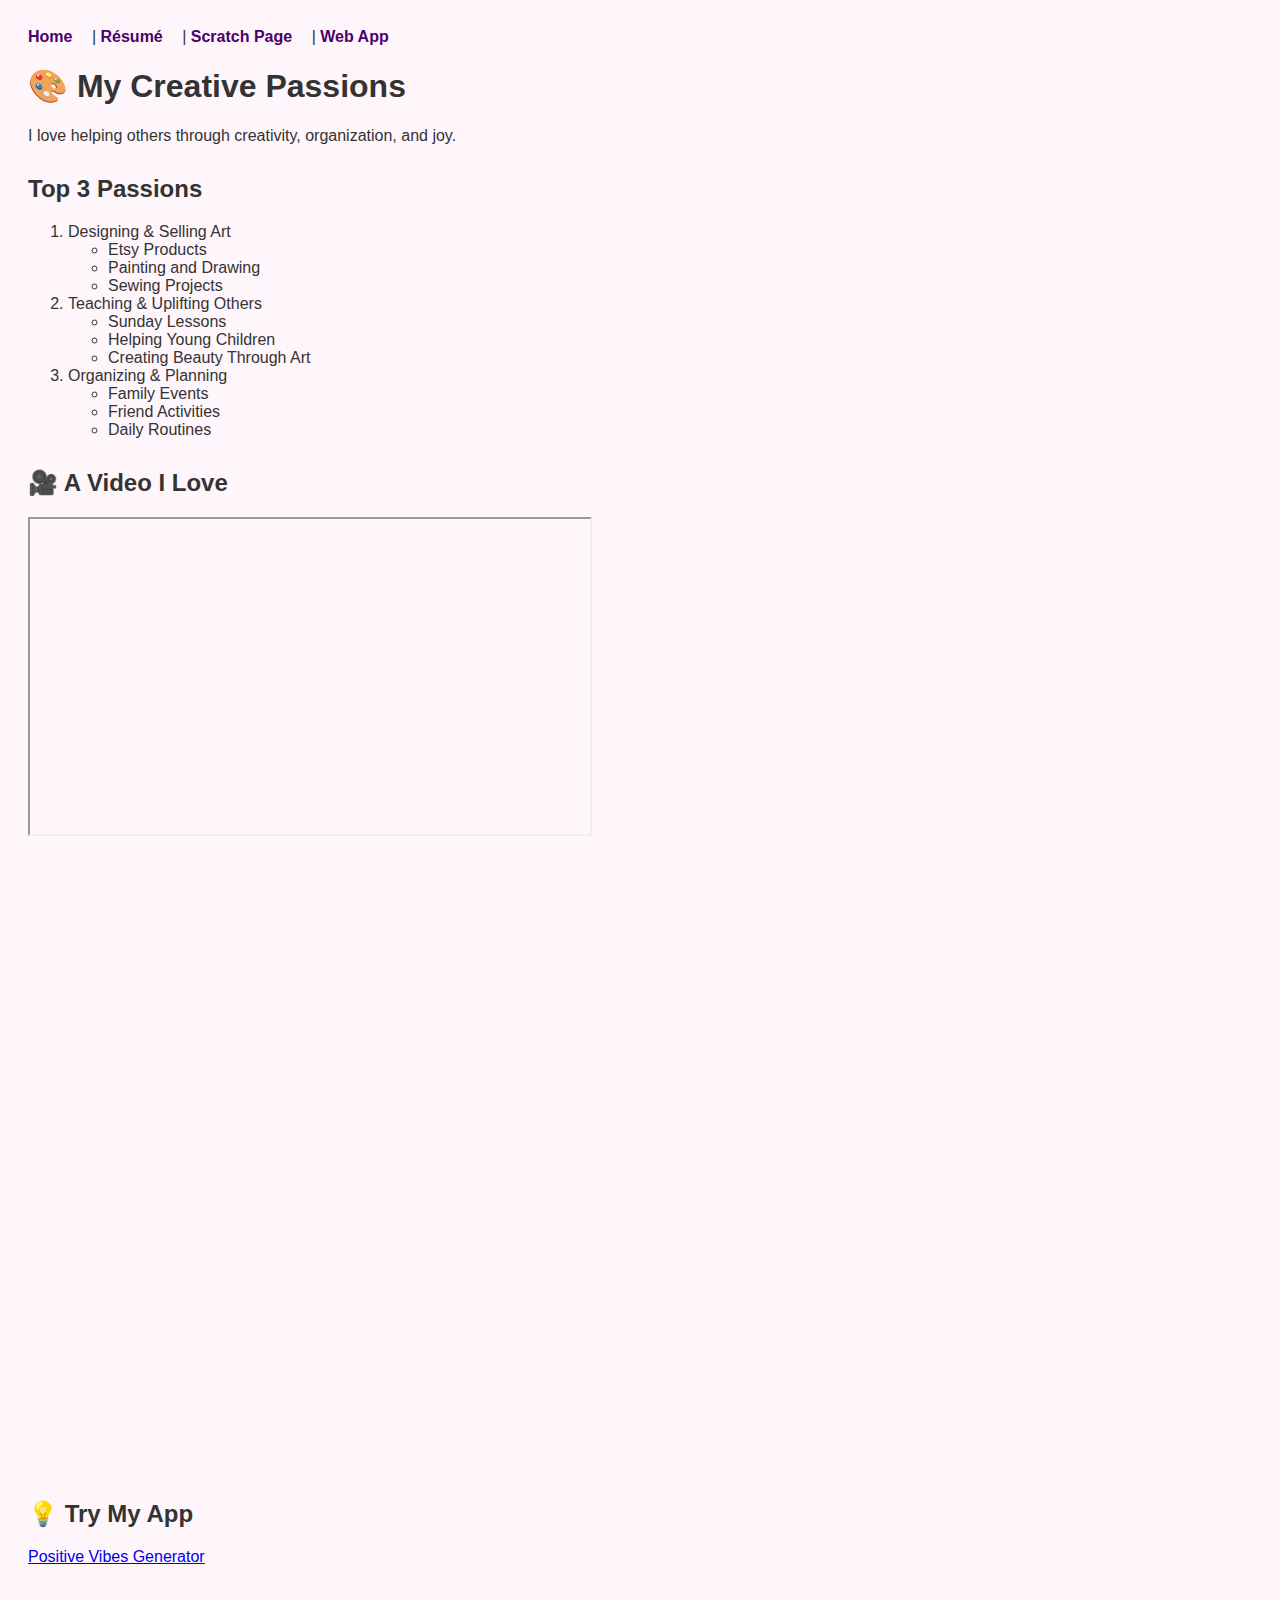
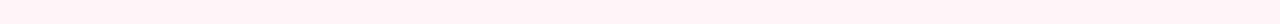
<file: scratch.html>
<!DOCTYPE html>
<html lang="en">
<head>
  <meta charset="UTF-8" />
  <meta name="viewport" content="width=device-width, initial-scale=1.0"/>
  <title>Creative Passions</title>
  <style>
    body {
      background-color: #fff6fb;
      font-family: Arial, sans-serif;
      color: #333;
      padding: 20px;
    }
    nav a {
      margin-right: 15px;
      text-decoration: none;
      font-weight: bold;
      color: #4b006e;
    }
    nav a:hover {
      text-decoration: underline;
    }
    .content-section {
      margin: 30px 0;
    }
  </style>
</head>
<body>

<nav>
  <a href="index.html">Home</a> |
  <a href="resume.html">Résumé</a> |
  <a href="scratch.html">Scratch Page</a> |
  <a href="vibes.html">Web App</a>
</nav>

  <h1>🎨 My Creative Passions</h1>
  <p>I love helping others through creativity, organization, and joy.</p>

  <div class="content-section">
    <h2>Top 3 Passions</h2>
    <ol>
      <li>Designing & Selling Art
        <ul>
          <li>Etsy Products</li>
          <li>Painting and Drawing</li>
          <li>Sewing Projects</li>
        </ul>
      </li>
      <li>Teaching & Uplifting Others
        <ul>
          <li>Sunday Lessons</li>
          <li>Helping Young Children</li>
          <li>Creating Beauty Through Art</li>
        </ul>
      </li>
      <li>Organizing & Planning
        <ul>
          <li>Family Events</li>
          <li>Friend Activities</li>
          <li>Daily Routines</li>
        </ul>
      </li>
    </ol>
  </div>

  <div class="content-section">
    <h2>🎥 A Video I Love</h2>
    <iframe width="560" height="315" src="https://www.youtube.com/embed/4p5286T_kn0" title="YouTube video" allowfullscreen></iframe>
  </div>

  <div class="tableauPlaceholder" style="width:100%; height:600px;">
  <noscript>
    <a href="https://public.tableau.com/views/TheVastLegacyandMiserableLifeofVincentvanGogh/DearVincent">
      View Tableau Visualization
    </a>
  </noscript>
  <object class="tableauViz" width="100%" height="600" style="display:none;">
    <param name="host_url" value="https%3A%2F%2Fpublic.tableau.com%2F" />
    <param name="embed_code_version" value="3" />
    <param name="path" value="views/TheVastLegacyandMiserableLifeofVincentvanGogh/DearVincent" />
    <param name="toolbar" value="yes" />
    <param name="static_image" value="https://public.tableau.com/static/images/Th/TheVastLegacyandMiserableLifeofVincentvanGogh/DearVincent/1.png" />
    <param name="animate_transition" value="yes" />
    <param name="display_spinner" value="yes" />
    <param name="display_overlay" value="yes" />
    <param name="language" value="en-US" />
  </object>
</div>
<script type="text/javascript" src="https://public.tableau.com/javascripts/api/viz_v1.js"></script>


  <div class="content-section">
    <h2>💡 Try My App</h2>
    <a href="vibes.html">Positive Vibes Generator</a>
  </div>
</body>
</html>
</file>
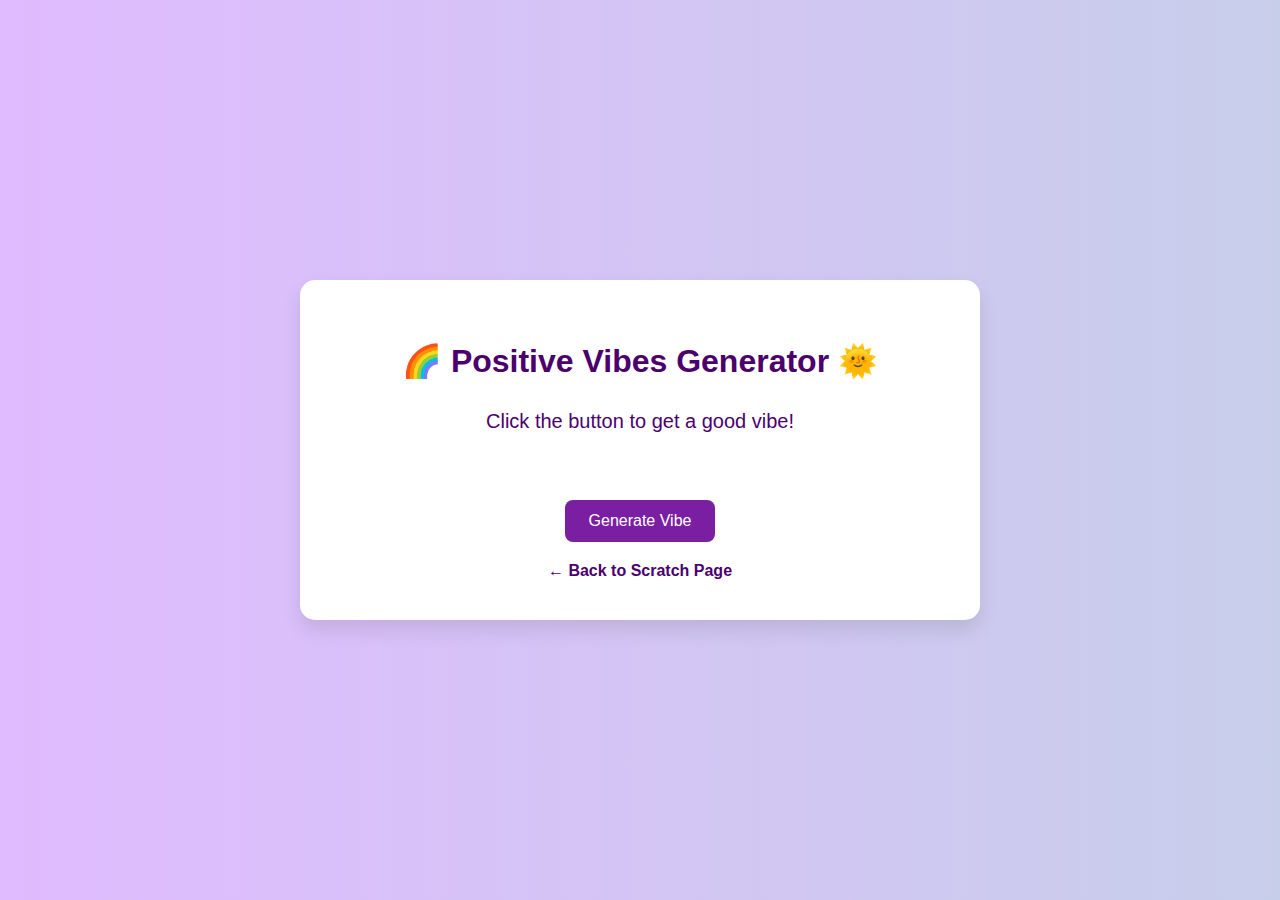
<file: vibes.html>
<!DOCTYPE html>
<html lang="en">
<head>
  <meta charset="UTF-8" />
  <meta name="viewport" content="width=device-width, initial-scale=1.0"/>
  <title>Positive Vibes Generator</title>
  <style>
    body {
      background: linear-gradient(to right, #e0bbff, #c7ceea);
      font-family: 'Segoe UI', Tahoma, Geneva, Verdana, sans-serif;
      display: flex;
      justify-content: center;
      align-items: center;
      height: 100vh;
      margin: 0;
      color: #4b006e;
    }

    .container {
      background-color: #fff;
      padding: 40px;
      border-radius: 15px;
      box-shadow: 0 10px 20px rgba(0,0,0,0.1);
      text-align: center;
      max-width: 600px;
      width: 90%;
    }

    h1 {
      margin-bottom: 20px;
    }

    #vibeDisplay {
      font-size: 20px;
      margin: 30px 0;
      min-height: 60px;
    }

    button {
      background-color: #7a1fa2;
      color: white;
      border: none;
      padding: 12px 24px;
      font-size: 16px;
      border-radius: 8px;
      cursor: pointer;
    }

    button:hover {
      background-color: #5a0077;
    }

    a {
      display: block;
      margin-top: 20px;
      color: #4b006e;
      text-decoration: none;
      font-weight: bold;
    }

    a:hover {
      text-decoration: underline;
    }
  </style>
</head>
<body>
  <div class="container">
    <h1>🌈 Positive Vibes Generator 🌞</h1>
    <div id="vibeDisplay">Click the button to get a good vibe!</div>
    <button onclick="generateVibe()">Generate Vibe</button>
    <a href="scratch.html">← Back to Scratch Page</a>
  </div>

  <script>
    const vibes = [
      "You’re capable of amazing things.",
      "Take a deep breath. You’ve got this.",
      "Smile at someone today—it might make their day.",
      "Your creativity is a gift. Share it!",
      "Kindness is your superpower.",
      "You bring joy to those around you.",
      "Drink some water and stretch—you deserve care too!",
      "Let today be the start of something new.",
      "You’re doing better than you think.",
      "Gratitude turns what we have into enough."
    ];

    function generateVibe() {
      const randomIndex = Math.floor(Math.random() * vibes.length);
      document.getElementById('vibeDisplay').textContent = vibes[randomIndex];
    }
  </script>
</body>
</html>
</file>
